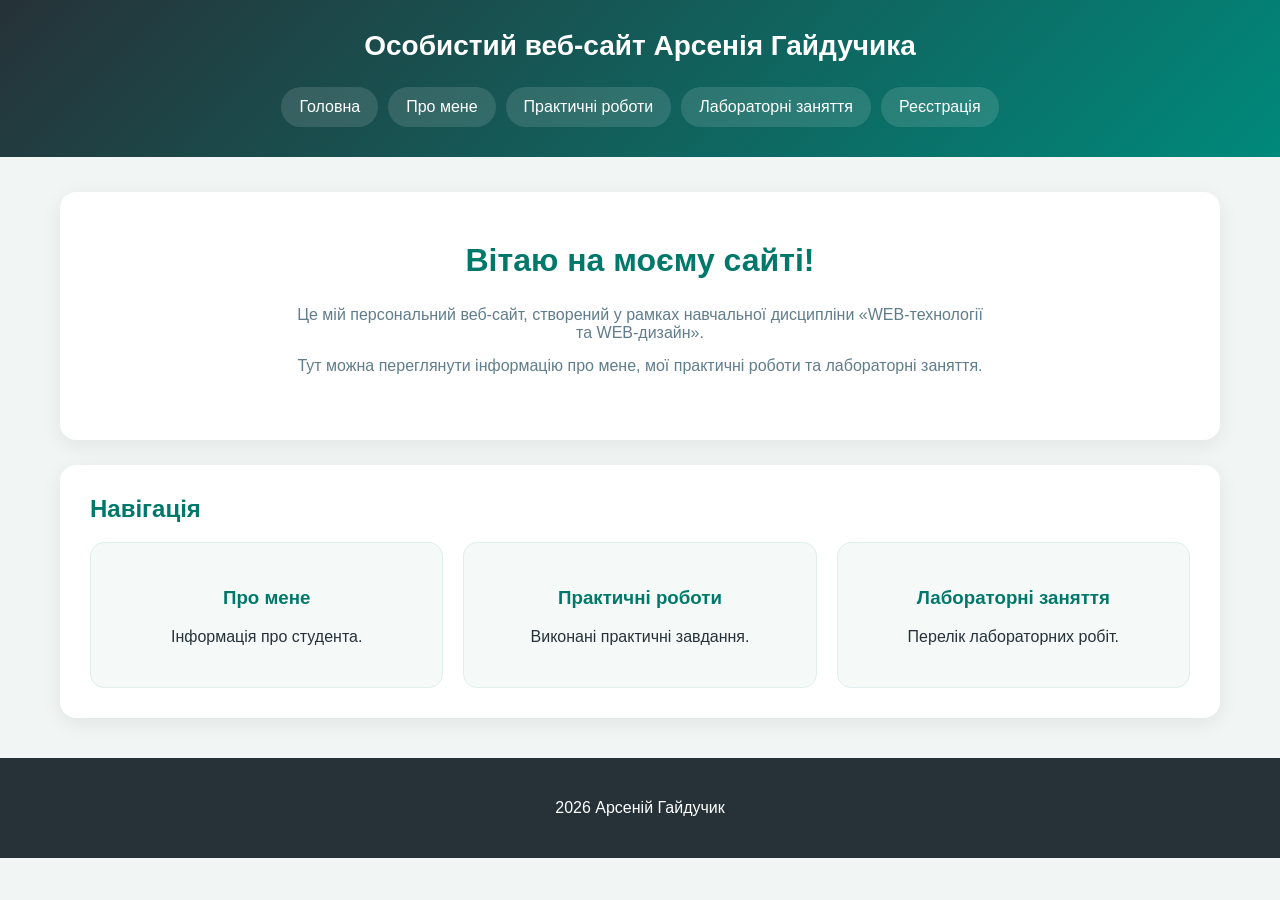
<file: index.html>
<!DOCTYPE html>
<html lang="uk">

<head>
    <meta charset="UTF-8">
    <meta name="viewport" content="width=device-width, initial-scale=1.0">
    <title>Головна — Особистий веб-сайт</title>
    <link rel="stylesheet" href="style.css">
</head>

<body>

<header>
    <h1>Особистий веб-сайт Арсенія Гайдучика</h1>

    <nav>
        <a href="index.html">Головна</a>
        <a href="about.html">Про мене</a>
        <a href="practical.html">Практичні роботи</a>
        <a href="laboratory.html">Лабораторні заняття</a>
        <a href="register.html">Реєстрація</a>
    </nav>
</header>

<main>

    <section class="hero">
        <h2>Вітаю на моєму сайті!</h2>

        <p>
            Це мій персональний веб-сайт, створений у рамках
            навчальної дисципліни «WEB-технології та WEB-дизайн».
        </p>

        <p>
            Тут можна переглянути інформацію про мене,
            мої практичні роботи та лабораторні заняття.
        </p>
    </section>

    <section>
        <h2>Навігація</h2>

        <div class="cards">

            <a class="card" href="about.html">

                <h3>Про мене</h3>
                <p>Інформація про студента.</p>
            </a>

            <a class="card" href="practical.html">
                
                <h3>Практичні роботи</h3>
                <p>Виконані практичні завдання.</p>
            </a>

            <a class="card" href="laboratory.html">
            
                <h3>Лабораторні заняття</h3>
                <p>Перелік лабораторних робіт.</p>
            </a>

        </div>
    </section>

</main>

<footer>
    <p> 2026 Арсеній Гайдучик</p>
</footer>

</body>
</html>
</file>
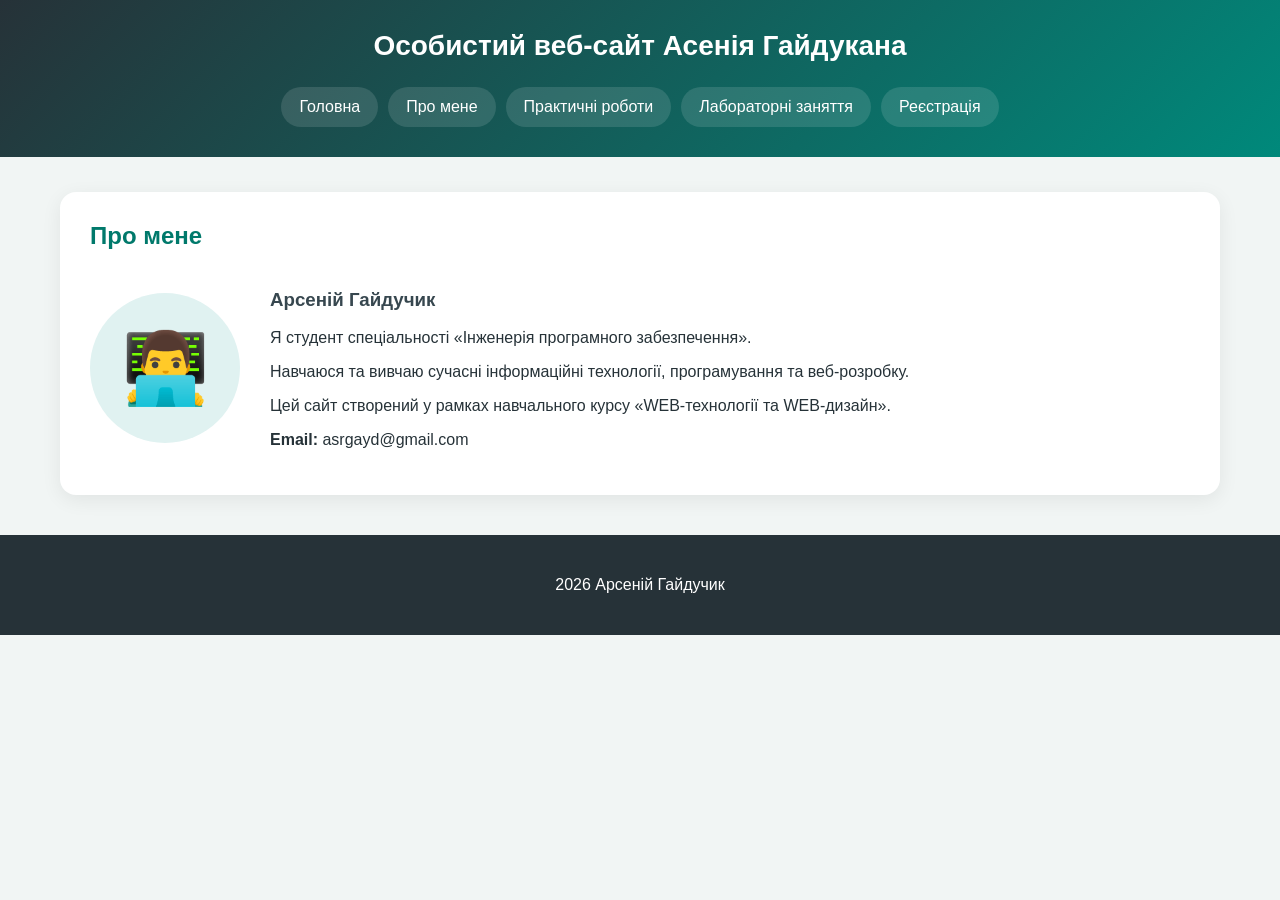
<file: about.html>
<!DOCTYPE html>
<html lang="uk">

<head>
    <meta charset="UTF-8">
    <meta name="viewport" content="width=device-width, initial-scale=1.0">
    <title>Про мене</title>
    <link rel="stylesheet" href="style.css">
</head>

<body>

<header>
    <h1>Особистий веб-сайт Асенія Гайдукана</h1>

    <nav>
        <a href="index.html">Головна</a>
        <a href="about.html">Про мене</a>
        <a href="practical.html">Практичні роботи</a>
        <a href="laboratory.html">Лабораторні заняття</a>
        <a href="register.html">Реєстрація</a>
    </nav>
</header>

<main>

    <section>

        <h2>Про мене</h2>

        <div class="about">

            <div class="avatar">
                👨‍💻
            </div>

            <div>
                <h3>Арсеній Гайдучик</h3>

                <p>
                    Я студент спеціальності
                    «Інженерія програмного забезпечення».
                </p>

                <p>
                    Навчаюся та вивчаю сучасні інформаційні технології,
                    програмування та веб-розробку.
                </p>

                <p>
                    Цей сайт створений у рамках навчального курсу
                    «WEB-технології та WEB-дизайн».
                </p>

                <p>
                    <strong>Email:</strong>
                    asrgayd@gmail.com
                </p>
            </div>

        </div>

    </section>

</main>

<footer>
    <p> 2026 Арсеній Гайдучик</p>
</footer>

</body>
</html>
</file>
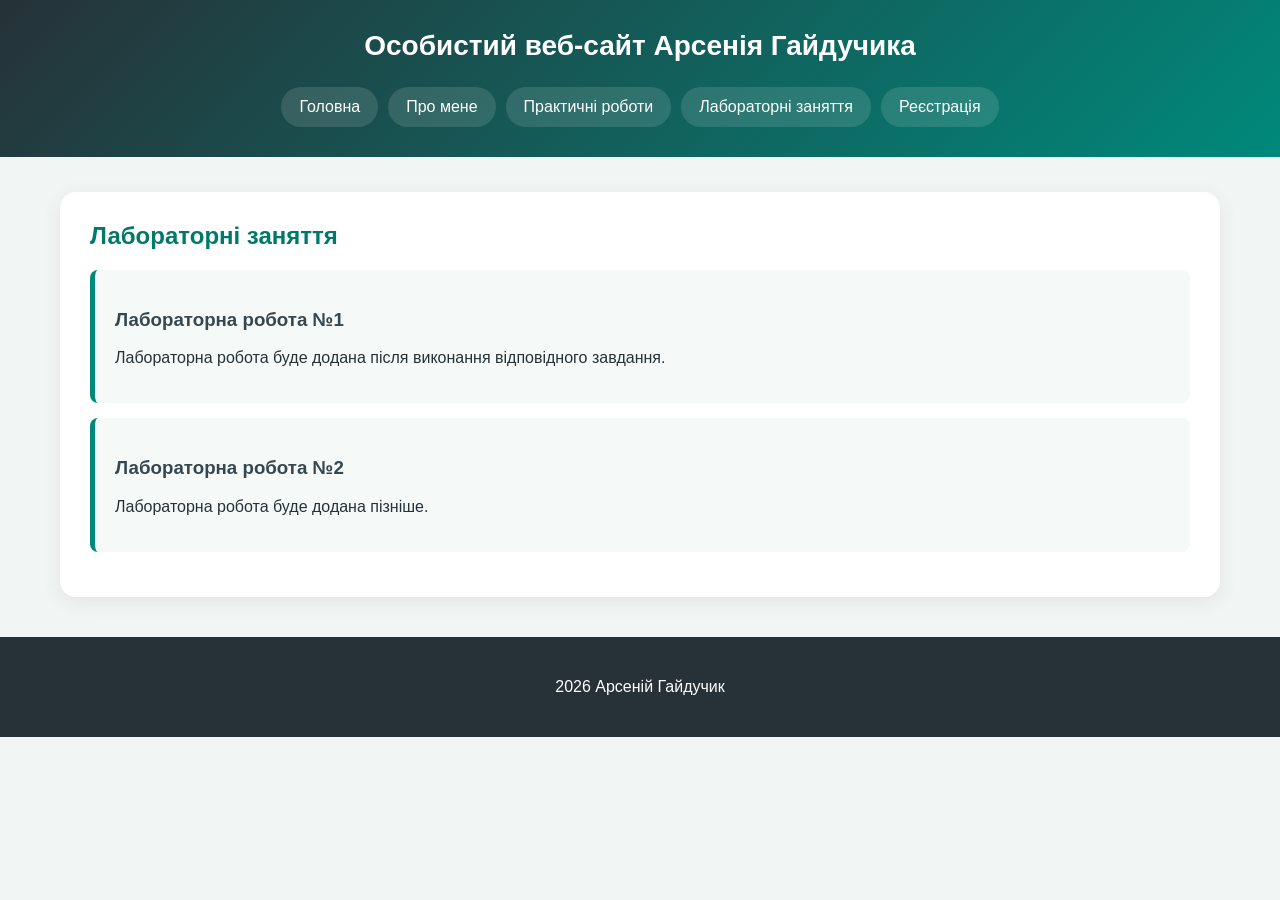
<file: laboratory.html>
<!DOCTYPE html>
<html lang="uk">

<head>
    <meta charset="UTF-8">
    <meta name="viewport" content="width=device-width, initial-scale=1.0">

    <title>Лабораторні заняття</title>

    <link rel="stylesheet" href="style.css">
</head>

<body>

<header>
    <h1>Особистий веб-сайт Арсенія Гайдучика</h1>

    <nav>
        <a href="index.html">Головна</a>
        <a href="about.html">Про мене</a>
        <a href="practical.html">Практичні роботи</a>
        <a href="laboratory.html">Лабораторні заняття</a>
        <a href="register.html">Реєстрація</a>
    </nav>
</header>

<main>

    <section>

        <h2>Лабораторні заняття</h2>

        <div class="work">
            <h3>Лабораторна робота №1</h3>

            <p>
                Лабораторна робота буде додана після виконання
                відповідного завдання.
            </p>
        </div>

        <div class="work">
            <h3>Лабораторна робота №2</h3>

            <p>
                Лабораторна робота буде додана пізніше.
            </p>
        </div>

    </section>

</main>

<footer>
    <p> 2026 Арсеній Гайдучик</p>
</footer>

</body>
</html>
</file>
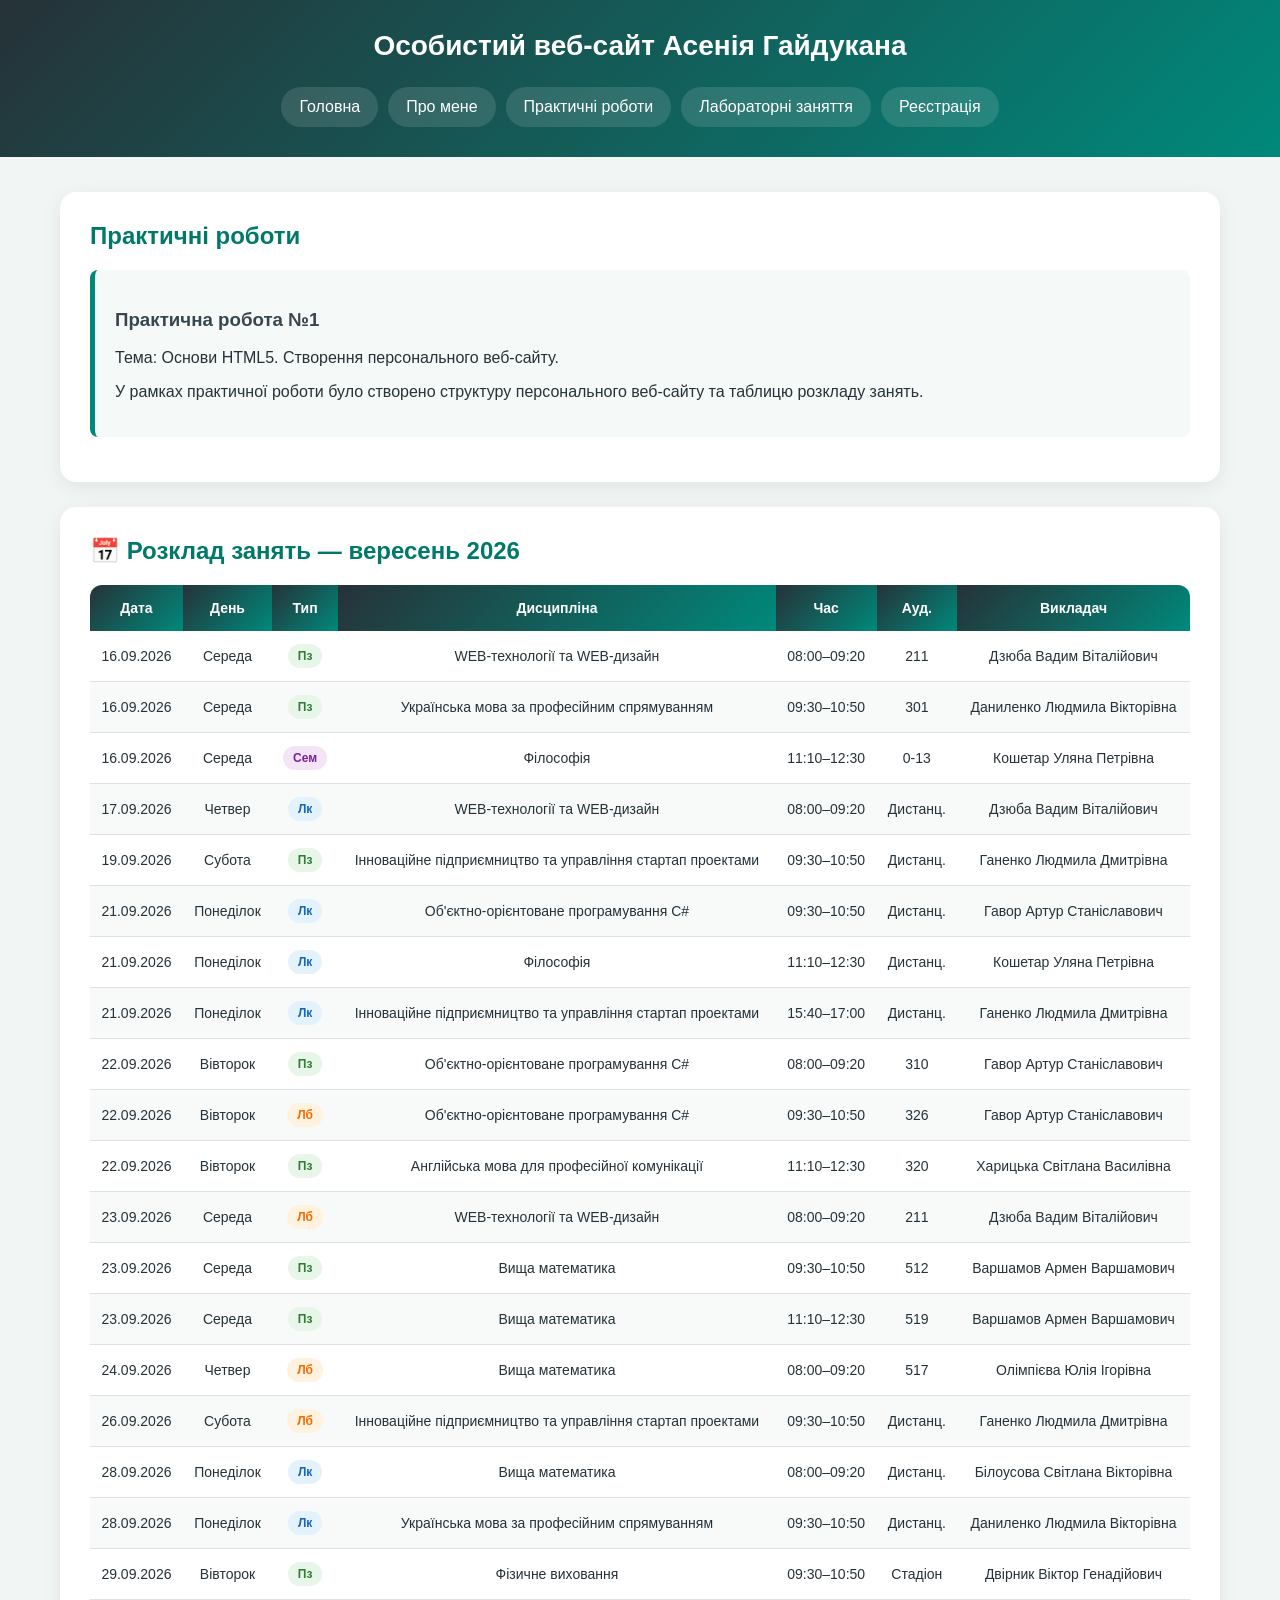
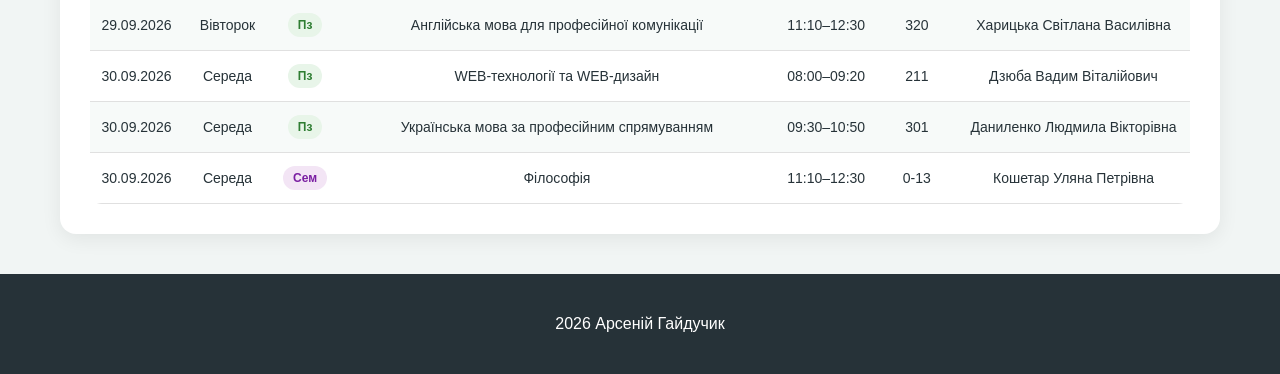
<file: practical.html>
<!DOCTYPE html>
<html lang="uk">

<head>
    <meta charset="UTF-8">
    <meta name="viewport" content="width=device-width, initial-scale=1.0">

    <title>Практичні роботи</title>

    <link rel="stylesheet" href="style.css">
</head>

<body>

<header>
    <h1>Особистий веб-сайт Асенія Гайдукана</h1>

    <nav>
        <a href="index.html">Головна</a>
        <a href="about.html">Про мене</a>
        <a href="practical.html">Практичні роботи</a>
        <a href="laboratory.html">Лабораторні заняття</a>
        <a href="register.html">Реєстрація</a>
    </nav>
</header>

<main>

    <section>

        <h2>Практичні роботи</h2>

        <div class="work">
            <h3>Практична робота №1</h3>

            <p>
                Тема: Основи HTML5. Створення персонального веб-сайту.
            </p>

            <p>
                У рамках практичної роботи було створено структуру
                персонального веб-сайту та таблицю розкладу занять.
            </p>
        </div>

    </section>


    <section>

        <h2>📅 Розклад занять — вересень 2026</h2>

        <div class="table-container">

            <table>

                <thead>
                    <tr>
                        <th>Дата</th>
                        <th>День</th>
                        <th>Тип</th>
                        <th>Дисципліна</th>
                        <th>Час</th>
                        <th>Ауд.</th>
                        <th>Викладач</th>
                    </tr>
                </thead>

                <tbody>

                    <tr>
                        <td>16.09.2026</td>
                        <td>Середа</td>
                        <td><span class="practice">Пз</span></td>
                        <td>WEB-технології та WEB-дизайн</td>
                        <td>08:00–09:20</td>
                        <td>211</td>
                        <td>Дзюба Вадим Віталійович</td>
                    </tr>

                    <tr>
                        <td>16.09.2026</td>
                        <td>Середа</td>
                        <td><span class="practice">Пз</span></td>
                        <td>Українська мова за професійним спрямуванням</td>
                        <td>09:30–10:50</td>
                        <td>301</td>
                        <td>Даниленко Людмила Вікторівна</td>
                    </tr>

                    <tr>
                        <td>16.09.2026</td>
                        <td>Середа</td>
                        <td><span class="seminar">Сем</span></td>
                        <td>Філософія</td>
                        <td>11:10–12:30</td>
                        <td>0-13</td>
                        <td>Кошетар Уляна Петрівна</td>
                    </tr>

                    <tr>
                        <td>17.09.2026</td>
                        <td>Четвер</td>
                        <td><span class="lecture">Лк</span></td>
                        <td>WEB-технології та WEB-дизайн</td>
                        <td>08:00–09:20</td>
                        <td>Дистанц.</td>
                        <td>Дзюба Вадим Віталійович</td>
                    </tr>

                    <tr>
                        <td>19.09.2026</td>
                        <td>Субота</td>
                        <td><span class="practice">Пз</span></td>
                        <td>Інноваційне підприємництво та управління стартап проектами</td>
                        <td>09:30–10:50</td>
                        <td>Дистанц.</td>
                        <td>Ганенко Людмила Дмитрівна</td>
                    </tr>

                    <tr>
                        <td>21.09.2026</td>
                        <td>Понеділок</td>
                        <td><span class="lecture">Лк</span></td>
                        <td>Об'єктно-орієнтоване програмування С#</td>
                        <td>09:30–10:50</td>
                        <td>Дистанц.</td>
                        <td>Гавор Артур Станіславович</td>
                    </tr>

                    <tr>
                        <td>21.09.2026</td>
                        <td>Понеділок</td>
                        <td><span class="lecture">Лк</span></td>
                        <td>Філософія</td>
                        <td>11:10–12:30</td>
                        <td>Дистанц.</td>
                        <td>Кошетар Уляна Петрівна</td>
                    </tr>

                    <tr>
                        <td>21.09.2026</td>
                        <td>Понеділок</td>
                        <td><span class="lecture">Лк</span></td>
                        <td>Інноваційне підприємництво та управління стартап проектами</td>
                        <td>15:40–17:00</td>
                        <td>Дистанц.</td>
                        <td>Ганенко Людмила Дмитрівна</td>
                    </tr>

                    <tr>
                        <td>22.09.2026</td>
                        <td>Вівторок</td>
                        <td><span class="practice">Пз</span></td>
                        <td>Об'єктно-орієнтоване програмування С#</td>
                        <td>08:00–09:20</td>
                        <td>310</td>
                        <td>Гавор Артур Станіславович</td>
                    </tr>

                    <tr>
                        <td>22.09.2026</td>
                        <td>Вівторок</td>
                        <td><span class="lab">Лб</span></td>
                        <td>Об'єктно-орієнтоване програмування С#</td>
                        <td>09:30–10:50</td>
                        <td>326</td>
                        <td>Гавор Артур Станіславович</td>
                    </tr>

                    <tr>
                        <td>22.09.2026</td>
                        <td>Вівторок</td>
                        <td><span class="practice">Пз</span></td>
                        <td>Англійська мова для професійної комунікації</td>
                        <td>11:10–12:30</td>
                        <td>320</td>
                        <td>Харицька Світлана Василівна</td>
                    </tr>

                    <tr>
                        <td>23.09.2026</td>
                        <td>Середа</td>
                        <td><span class="lab">Лб</span></td>
                        <td>WEB-технології та WEB-дизайн</td>
                        <td>08:00–09:20</td>
                        <td>211</td>
                        <td>Дзюба Вадим Віталійович</td>
                    </tr>

                    <tr>
                        <td>23.09.2026</td>
                        <td>Середа</td>
                        <td><span class="practice">Пз</span></td>
                        <td>Вища математика</td>
                        <td>09:30–10:50</td>
                        <td>512</td>
                        <td>Варшамов Армен Варшамович</td>
                    </tr>

                    <tr>
                        <td>23.09.2026</td>
                        <td>Середа</td>
                        <td><span class="practice">Пз</span></td>
                        <td>Вища математика</td>
                        <td>11:10–12:30</td>
                        <td>519</td>
                        <td>Варшамов Армен Варшамович</td>
                    </tr>

                    <tr>
                        <td>24.09.2026</td>
                        <td>Четвер</td>
                        <td><span class="lab">Лб</span></td>
                        <td>Вища математика</td>
                        <td>08:00–09:20</td>
                        <td>517</td>
                        <td>Олімпієва Юлія Ігорівна</td>
                    </tr>

                    <tr>
                        <td>26.09.2026</td>
                        <td>Субота</td>
                        <td><span class="lab">Лб</span></td>
                        <td>Інноваційне підприємництво та управління стартап проектами</td>
                        <td>09:30–10:50</td>
                        <td>Дистанц.</td>
                        <td>Ганенко Людмила Дмитрівна</td>
                    </tr>

                    <tr>
                        <td>28.09.2026</td>
                        <td>Понеділок</td>
                        <td><span class="lecture">Лк</span></td>
                        <td>Вища математика</td>
                        <td>08:00–09:20</td>
                        <td>Дистанц.</td>
                        <td>Білоусова Світлана Вікторівна</td>
                    </tr>

                    <tr>
                        <td>28.09.2026</td>
                        <td>Понеділок</td>
                        <td><span class="lecture">Лк</span></td>
                        <td>Українська мова за професійним спрямуванням</td>
                        <td>09:30–10:50</td>
                        <td>Дистанц.</td>
                        <td>Даниленко Людмила Вікторівна</td>
                    </tr>

                    <tr>
                        <td>29.09.2026</td>
                        <td>Вівторок</td>
                        <td><span class="practice">Пз</span></td>
                        <td>Фізичне виховання</td>
                        <td>09:30–10:50</td>
                        <td>Стадіон</td>
                        <td>Двірник Віктор Генадійович</td>
                    </tr>

                    <tr>
                        <td>29.09.2026</td>
                        <td>Вівторок</td>
                        <td><span class="practice">Пз</span></td>
                        <td>Англійська мова для професійної комунікації</td>
                        <td>11:10–12:30</td>
                        <td>320</td>
                        <td>Харицька Світлана Василівна</td>
                    </tr>

                    <tr>
                        <td>30.09.2026</td>
                        <td>Середа</td>
                        <td><span class="practice">Пз</span></td>
                        <td>WEB-технології та WEB-дизайн</td>
                        <td>08:00–09:20</td>
                        <td>211</td>
                        <td>Дзюба Вадим Віталійович</td>
                    </tr>

                    <tr>
                        <td>30.09.2026</td>
                        <td>Середа</td>
                        <td><span class="practice">Пз</span></td>
                        <td>Українська мова за професійним спрямуванням</td>
                        <td>09:30–10:50</td>
                        <td>301</td>
                        <td>Даниленко Людмила Вікторівна</td>
                    </tr>

                    <tr>
                        <td>30.09.2026</td>
                        <td>Середа</td>
                        <td><span class="seminar">Сем</span></td>
                        <td>Філософія</td>
                        <td>11:10–12:30</td>
                        <td>0-13</td>
                        <td>Кошетар Уляна Петрівна</td>
                    </tr>

                </tbody>

            </table>

        </div>

    </section>

</main>

<footer>
    <p> 2026 Арсеній Гайдучик</p>
</footer>

</body>
</html>
</file>
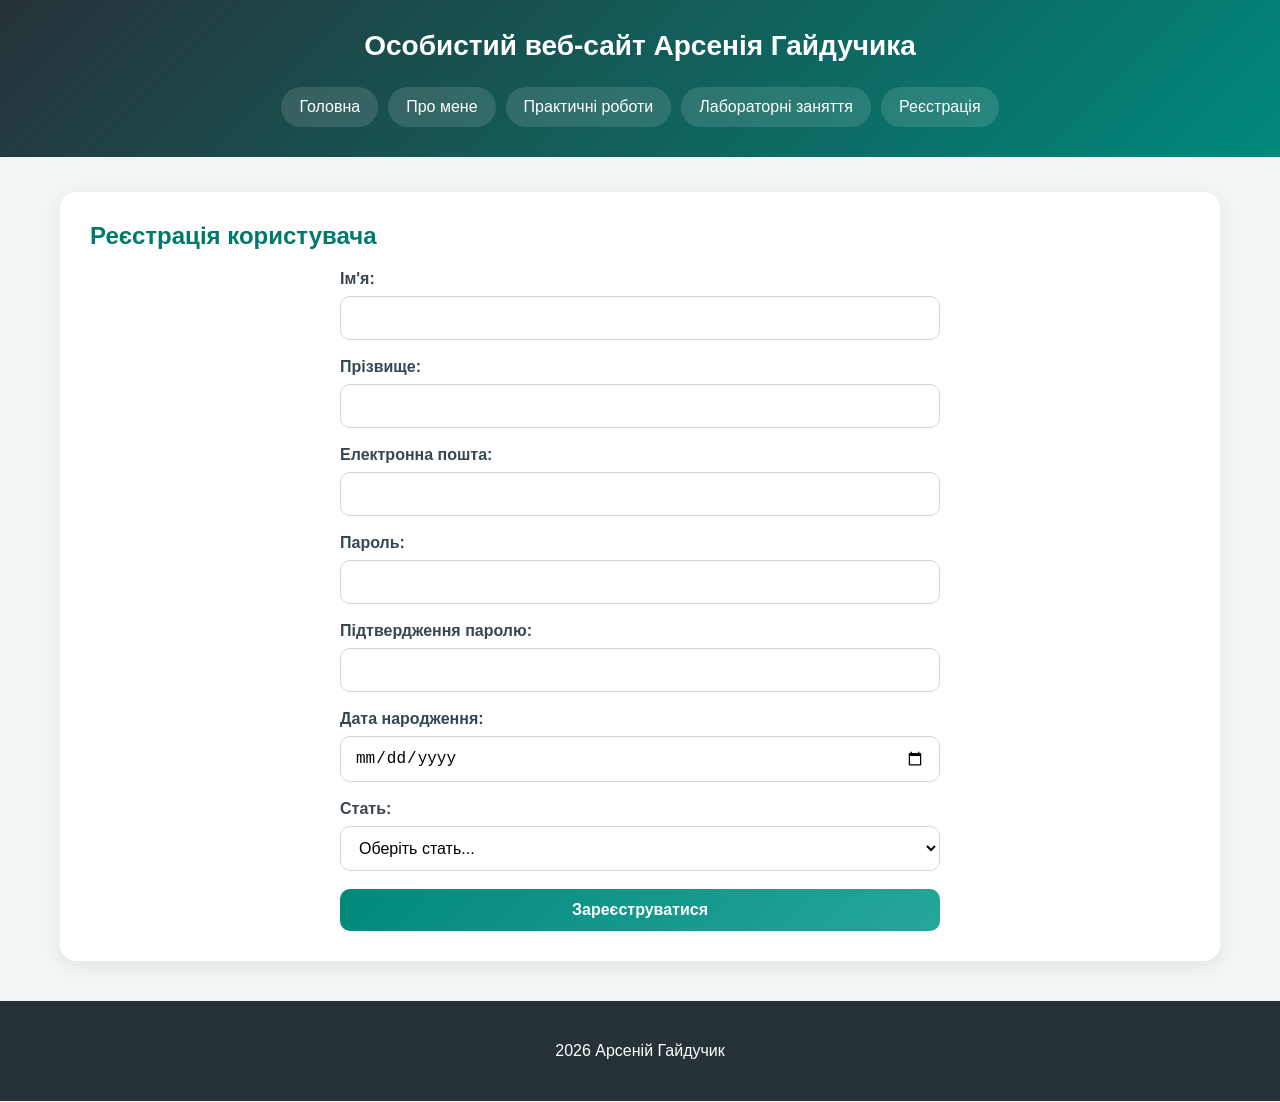
<file: register.html>
<!DOCTYPE html>
<html lang="uk">
<head>
    <meta charset="UTF-8">
    <meta name="viewport" content="width=device-width, initial-scale=1.0">
    <title>Реєстрація — Особистий веб-сайт</title>
    <link rel="stylesheet" href="style.css">
    <style>
        form {
            display: grid;
            gap: 18px;
            max-width: 600px;
            margin: 0 auto;
        }

        form div {
            display: grid;
            gap: 8px;
        }

        label {
            font-weight: bold;
            color: #37474f;
        }

        input, select {
            padding: 12px 14px;
            border: 1px solid #cfd8dc;
            border-radius: 10px;
            font-size: 16px;
            background: #fff;
        }

        input[type="submit"] {
            background: linear-gradient(135deg, #00897b, #26a69a);
            border: none;
            color: white;
            font-weight: bold;
            cursor: pointer;
            transition: 0.3s;
        }

        input[type="submit"]:hover {
            background: linear-gradient(135deg, #00796b, #1e8d83);
        }
    </style>
</head>
<body>
    <header>
        <h1>Особистий веб-сайт Арсенія Гайдучика</h1>
        <nav>
            <a href="index.html">Головна</a>
            <a href="about.html">Про мене</a>
            <a href="practical.html">Практичні роботи</a>
            <a href="laboratory.html">Лабораторні заняття</a>
            <a href="register.html">Реєстрація</a>
        </nav>
    </header>

    <main>
        <section>
            <h2>Реєстрація користувача</h2>

            <form id="registerForm" action="https://webhook.site/794300ed-4b3b-4672-92cc-f4e6f50afe95" method="POST">
                <div>
                    <label for="first_name">Ім'я:</label>
                    <input type="text" id="first_name" name="first_name" required>
                </div>

                <div>
                    <label for="last_name">Прізвище:</label>
                    <input type="text" id="last_name" name="last_name" required>
                </div>

                <div>
                    <label for="email">Електронна пошта:</label>
                    <input type="email" id="email" name="email" required>
                </div>

                <div>
                    <label for="password">Пароль:</label>
                    <input type="password" id="password" name="password" required>
                </div>

                <div>
                    <label for="confirm_password">Підтвердження паролю:</label>
                    <input type="password" id="confirm_password" name="confirm_password" required>
                </div>

                <div>
                    <label for="birthdate">Дата народження:</label>
                    <input type="date" id="birthdate" name="birthdate">
                </div>

                <div>
                    <label for="gender">Стать:</label>
                    <select id="gender" name="gender">
                        <option value="">Оберіть стать...</option>
                        <option value="male">Чоловіча</option>
                        <option value="female">Жіноча</option>
                        <option value="other">Інша</option>
                    </select>
                </div>

                <div>
                    <input type="submit" value="Зареєструватися">
                </div>
            </form>
        </section>
    </main>

    <footer>
        <p>2026 Арсеній Гайдучик</p>
    </footer>

    <script>
        document.getElementById('registerForm').addEventListener('submit', function (event) {
            event.preventDefault();

            const form = event.target;
            const formData = new FormData(form);

            fetch(form.action, {
                method: form.method,
                body: formData
            })
            .then(() => {
                window.location.href = 'index.html';
            })
            .catch(() => {
                window.location.href = 'index.html';
            });
        });
    </script>
</body>
</html>
</file>
<file: style.css>
* {
    box-sizing: border-box;
}

body {
    margin: 0;
    font-family: Arial, sans-serif;
    background: #f1f5f4;
    color: #263238;
}

/* ===== HEADER ===== */

header {
    background: linear-gradient(135deg, #263238, #00897b);
    color: white;
    padding: 30px 20px;
    text-align: center;
}

header h1 {
    margin: 0 0 25px;
    font-size: 28px;
}

/* ===== MENU ===== */

nav {
    display: flex;
    justify-content: center;
    gap: 10px;
    flex-wrap: wrap;
}

nav a {
    color: white;
    text-decoration: none;
    padding: 11px 18px;
    border-radius: 25px;
    background: rgba(255, 255, 255, 0.12);
    transition: 0.3s;
}

nav a:hover {
    background: white;
    color: #00897b;
}

/* ===== MAIN ===== */

main {
    max-width: 1200px;
    margin: 35px auto;
    padding: 0 20px;
}

section {
    background: white;
    padding: 30px;
    margin-bottom: 25px;
    border-radius: 16px;
    box-shadow: 0 5px 20px rgba(0, 0, 0, 0.07);
}

h2 {
    color: #00796b;
    margin-top: 0;
}

h3 {
    color: #37474f;
}

/* ===== ГОЛОВНА ===== */

.hero {
    text-align: center;
    padding: 50px 30px;
}

.hero h2 {
    font-size: 32px;
}

.hero p {
    max-width: 700px;
    margin: 15px auto;
    color: #607d8b;
}

/* ===== CARDS ===== */

.cards {
    display: grid;
    grid-template-columns: repeat(3, 1fr);
    gap: 20px;
}

.card {
    display: block;
    padding: 25px;
    text-align: center;
    text-decoration: none;
    color: #263238;
    background: #f5f9f8;
    border-radius: 14px;
    border: 1px solid #e0eeee;
    transition: 0.3s;
}

.card span {
    font-size: 40px;
}

.card:hover {
    transform: translateY(-5px);
    background: #e0f2f1;
    box-shadow: 0 8px 20px rgba(0, 121, 107, 0.15);
}

.card h3 {
    color: #00796b;
}

/* ===== ПРО МЕНЕ ===== */

.about {
    display: flex;
    align-items: center;
    gap: 30px;
}

.avatar {
    min-width: 150px;
    height: 150px;
    display: flex;
    align-items: center;
    justify-content: center;
    font-size: 70px;
    background: #e0f2f1;
    border-radius: 50%;
}

/* ===== ПРАКТИЧНІ ===== */

.work {
    background: #f5f9f8;
    padding: 20px;
    margin: 15px 0;
    border-left: 5px solid #00897b;
    border-radius: 8px;
}

/* ===== TABLE ===== */

.table-container {
    width: 100%;
    overflow-x: auto;
    border-radius: 12px;
}

table {
    width: 100%;
    min-width: 1000px;
    border-collapse: collapse;
    background: white;
}

th {
    background: linear-gradient(135deg, #263238, #00897b);
    color: white;
    padding: 15px 10px;
    font-size: 14px;
}

td {
    padding: 13px 10px;
    border-bottom: 1px solid #e0e0e0;
    text-align: center;
    font-size: 14px;
}

tbody tr:nth-child(even) {
    background: #f7faf9;
}

tbody tr:hover {
    background: #e0f2f1;
}

/* ===== ТИПИ ЗАНЯТЬ ===== */

.lecture,
.practice,
.lab,
.seminar {
    display: inline-block;
    padding: 5px 10px;
    border-radius: 20px;
    font-weight: bold;
    font-size: 12px;
}

.lecture {
    background: #e3f2fd;
    color: #1565c0;
}

.practice {
    background: #e8f5e9;
    color: #2e7d32;
}

.lab {
    background: #fff3e0;
    color: #ef6c00;
}

.seminar {
    background: #f3e5f5;
    color: #7b1fa2;
}

/* ===== FOOTER ===== */

footer {
    margin-top: 40px;
    padding: 25px;
    text-align: center;
    background: #263238;
    color: white;
}

/* ===== ТЕЛЕФОН ===== */

@media (max-width: 700px) {

    header h1 {
        font-size: 22px;
    }

    nav {
        flex-direction: column;
    }

    nav a {
        display: block;
    }

    .cards {
        grid-template-columns: 1fr;
    }

    .about {
        flex-direction: column;
        text-align: center;
    }

    section {
        padding: 20px;
    }
}
</file>
